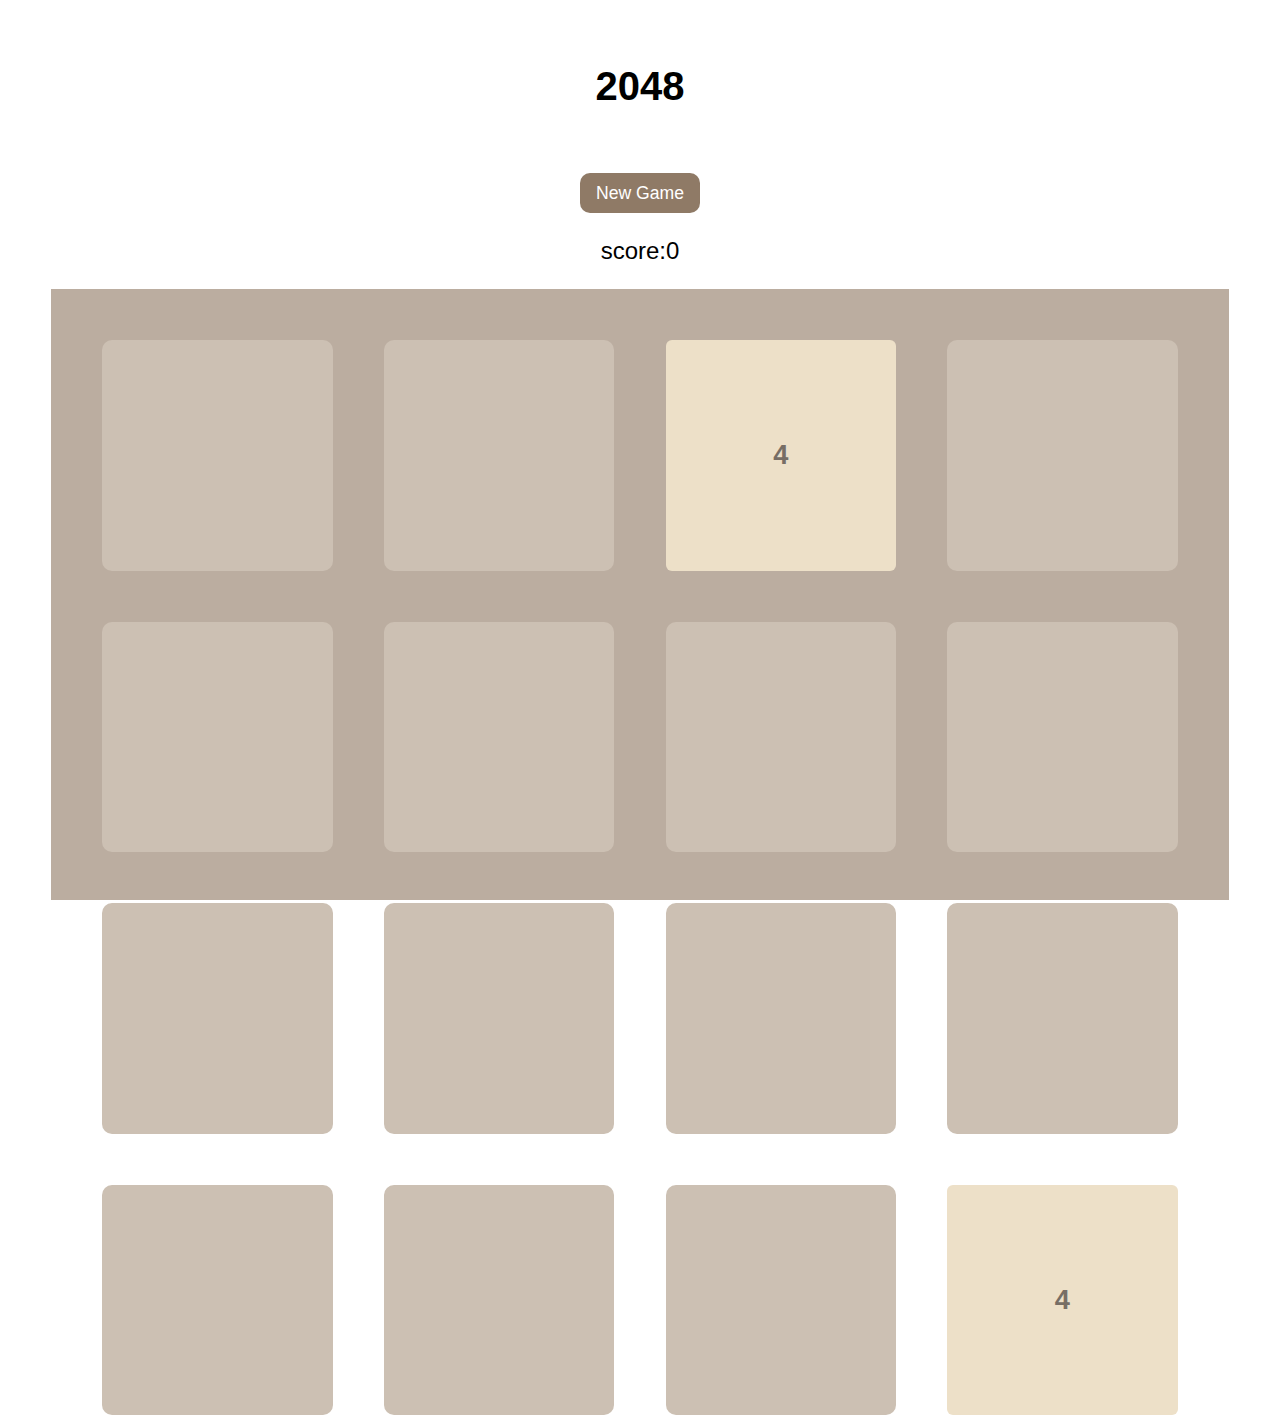
<file: 2048Mobile/index.html>
<!DOCTYPE html>
<html lang="en">
<head>
	<meta charset="UTF-8">
	<meta name="viewport" content="width=device-width,initial-scale=1,minimum-scale=1,maximum-scale=1,user-scalable=no" />
	<title>2048</title>
	<link rel="stylesheet" href="css/index.css"/>
</head>
<body class="clearfix">
	<header>
		<h1>2048</h1>
		<a href="javascript:fn.newgame()" id="newgamebutton">New Game</a>
		<p>score:<span id="score">0</span></p>
	</header>

	<section id="grid-container">
		<div class="grid-cell" id="grid-cell-0-0"></div>
		<div class="grid-cell" id="grid-cell-0-1"></div>
		<div class="grid-cell" id="grid-cell-0-2"></div>
		<div class="grid-cell" id="grid-cell-0-3"></div>

		<div class="grid-cell" id="grid-cell-1-0"></div>
		<div class="grid-cell" id="grid-cell-1-1"></div>
		<div class="grid-cell" id="grid-cell-1-2"></div>
		<div class="grid-cell" id="grid-cell-1-3"></div>

		<div class="grid-cell" id="grid-cell-2-0"></div>
		<div class="grid-cell" id="grid-cell-2-1"></div>
		<div class="grid-cell" id="grid-cell-2-2"></div>
		<div class="grid-cell" id="grid-cell-2-3"></div>
		
		<div class="grid-cell" id="grid-cell-3-0"></div>
		<div class="grid-cell" id="grid-cell-3-1"></div>
		<div class="grid-cell" id="grid-cell-3-2"></div>
		<div class="grid-cell" id="grid-cell-3-3"></div>
	</section>
<script src="lib/js/jquery-2.1.4.min.js"></script>
<script src="js/fn.js"></script>
<script src="js/index.js"></script>
</html>
</file>
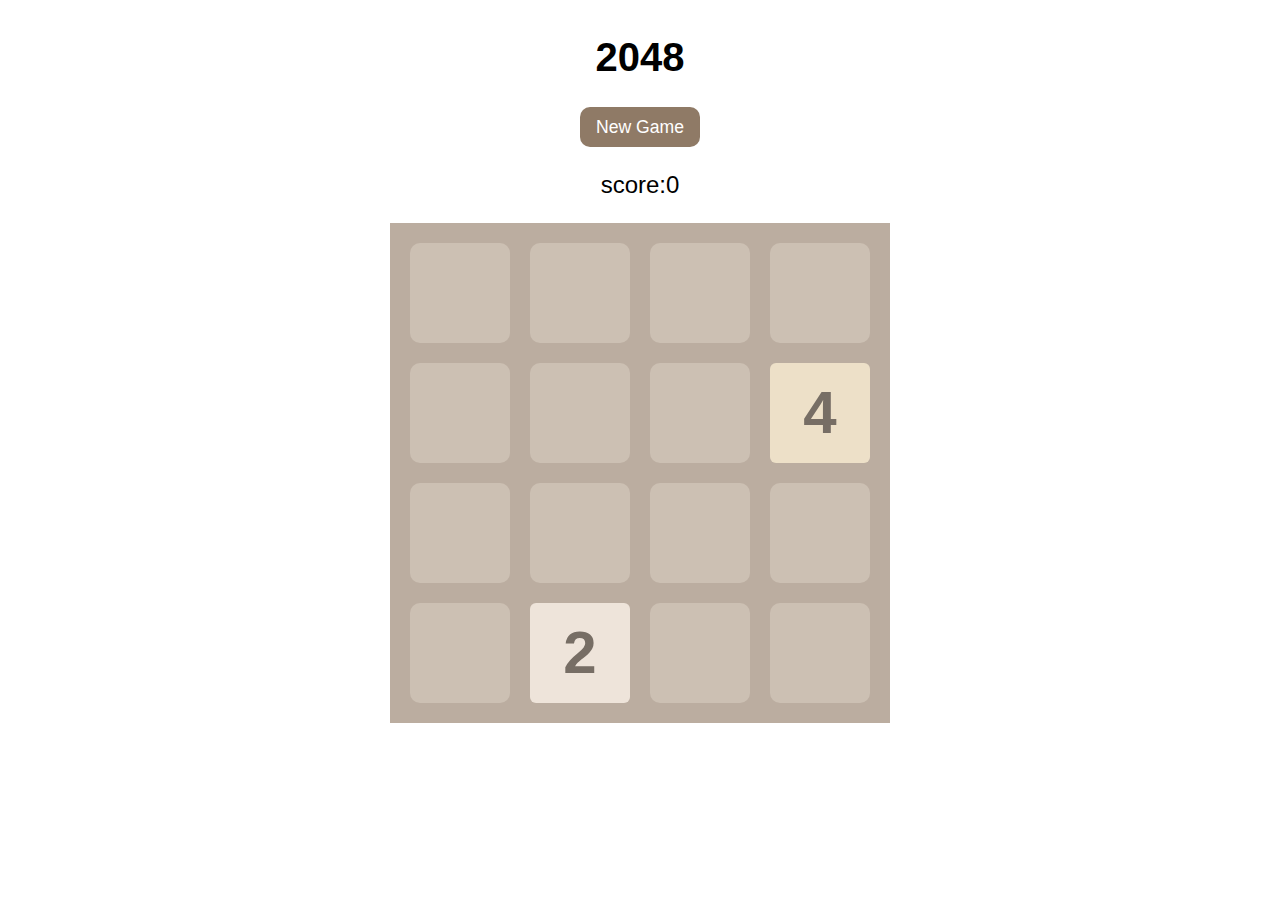
<file: 2048PC/index.html>
<!DOCTYPE html>
<html lang="en">
<head>
	<meta charset="UTF-8">
	<meta name="viewport" content="width=device-width,initial-scale=1,minimum-scale=1,maximum-scale=1,user-scalable=no" />
	<title>2048</title>
	<link rel="stylesheet" href="css/index.css"/>
</head>
<body>
	<header>
		<h1>2048</h1>
		<a href="javascript:fn.newgame()" id="newgamebutton">New Game</a>
		<p>score:<span id="score">0</span></p>
	</header>

	<section id="grid-container">
		<div class="grid-cell" id="grid-cell-0-0"></div>
		<div class="grid-cell" id="grid-cell-0-1"></div>
		<div class="grid-cell" id="grid-cell-0-2"></div>
		<div class="grid-cell" id="grid-cell-0-3"></div>

		<div class="grid-cell" id="grid-cell-1-0"></div>
		<div class="grid-cell" id="grid-cell-1-1"></div>
		<div class="grid-cell" id="grid-cell-1-2"></div>
		<div class="grid-cell" id="grid-cell-1-3"></div>

		<div class="grid-cell" id="grid-cell-2-0"></div>
		<div class="grid-cell" id="grid-cell-2-1"></div>
		<div class="grid-cell" id="grid-cell-2-2"></div>
		<div class="grid-cell" id="grid-cell-2-3"></div>
		
		<div class="grid-cell" id="grid-cell-3-0"></div>
		<div class="grid-cell" id="grid-cell-3-1"></div>
		<div class="grid-cell" id="grid-cell-3-2"></div>
		<div class="grid-cell" id="grid-cell-3-3"></div>
	</section>



</body>
<script src="lib/js/jquery-2.1.4.min.js"></script>
<script src="js/fn.js"></script>
<script src="js/index.js"></script>
</html>
</file>
<file: 2048Mobile/css/index.css>
body {
  margin: 0;
  padding: 0;
  font-family: arial, "微软雅黑";
  height: 100vh;
  overflow: hidden;
  display: flex;
  justify-content: center;
  align-items: center;
  flex-flow: column ;
}
header {
  width: 100%;
  display: flex;
  flex-flow: column nowrap;
  justify-content: center;
  align-items: center;
}
header h1 {
  font-weight: bolder;
  font-size: 2.5rem;
  margin: 0;
  padding: 5%;
}
header a {
  text-decoration: none;
  width: 120px;
  height: 40px;
  text-align: center;
  line-height: 40px;
  -moz-border-radius: 10px;
  -webkit-border-radius: 10px;
  border-radius: 10px;
  background: #8F7A66;
  color: #fff;
  font-size: 1.1rem;
}
header a:hover {
  background: #9f8b77;
}
header p {
  font-size: 1.5rem;
}
section {
  position: relative;
  background: #bbada0;
}
section .grid-cell {
  position: absolute;
  -moz-border-radius: 10px;
  -webkit-border-radius: 10px;
  border-radius: 10px;
  background: #CCC0B3;
}
section .number-cell {
  position: absolute;
  -moz-border-radius: 6px;
  -webkit-border-radius: 6px;
  border-radius: 6px;
  background: #CCC0B3;
  font-size: 1.7rem;
  display: flex;
  justify-content: center;
  align-items: center;
  font-weight: bold;
}
</file>
<file: 2048PC/css/index.css>
body {
  font-family: arial, "微软雅黑";
}
header {
  width: 100%;
  display: flex;
  flex-flow: column nowrap;
  justify-content: center;
  align-items: center;
}
header h1 {
  font-weight: bolder;
  font-size: 2.5rem;
}
header a {
  text-decoration: none;
  width: 120px;
  height: 40px;
  text-align: center;
  line-height: 40px;
  -moz-border-radius: 10px;
  -webkit-border-radius: 10px;
  border-radius: 10px;
  background: #8F7A66;
  color: #fff;
  font-size: 1.1rem;
}
header a:hover {
  background: #9f8b77;
}
header p {
  font-size: 1.5rem;
}
section {
  position: absolute;
  left: 50%;
  transform: translateX(-50%);
  width: 500px;
  height: 500px;
  background: #bbada0;
}
section .grid-cell {
  position: absolute;
  -moz-border-radius: 10px;
  -webkit-border-radius: 10px;
  border-radius: 10px;
  width: 100px;
  height: 100px;
  background: #CCC0B3;
}
section .number-cell {
  position: absolute;
  -moz-border-radius: 6px;
  -webkit-border-radius: 6px;
  border-radius: 6px;
  background: #CCC0B3;
  font-size: 60px;
  display: flex;
  justify-content: center;
  align-items: center;
  font-weight: bold;
}
</file>
